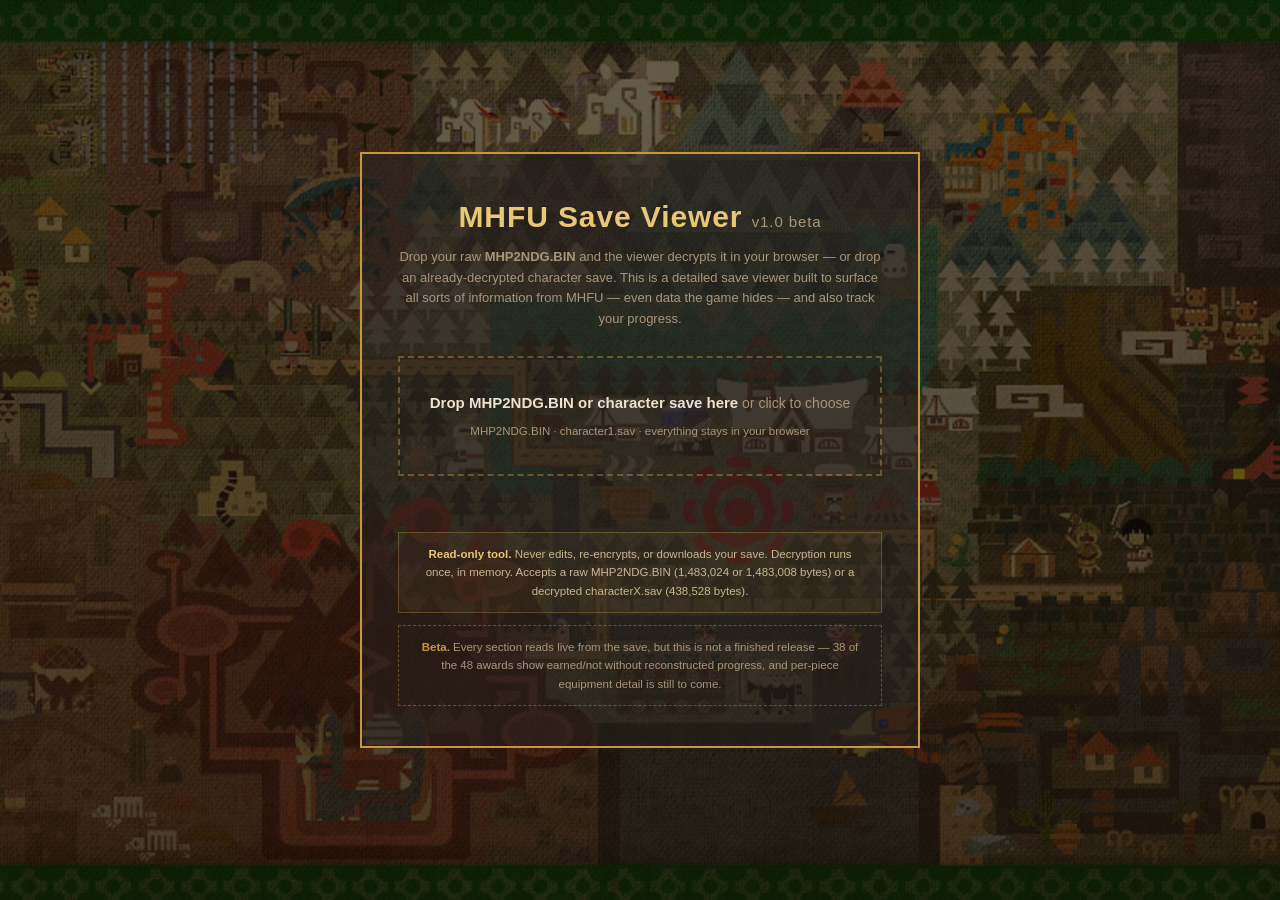
<file: docs/index.html>
<!-- MHFU Save Viewer — v1.0 beta -->
<!DOCTYPE html>
<html lang="en">
<head>
<meta charset="utf-8">
<meta name="viewport" content="width=device-width, initial-scale=1">
<title>MHFU Save Viewer</title>
<link rel="stylesheet" href="styles.css">
</head>
<body>
<div class="bg"></div>
<div class="bg-overlay"></div>

<!-- ============ DROP SCREEN (no save loaded) ============ -->
<div class="drop-screen" id="dropScreen">
  <div class="drop-panel">
    <h1 class="brand-title">MHFU Save Viewer <span class="ver">v1.0 beta</span></h1>
    <p class="sub">Drop your raw <strong>MHP2NDG.BIN</strong> and the viewer decrypts it in
      your browser &mdash; or drop an already-decrypted character save. This is a detailed save viewer built to
      surface all sorts of information from MHFU &mdash; even data the game hides &mdash; and also track your progress.</p>
    <div class="drop" id="drop">
      <p><strong>Drop MHP2NDG.BIN or character save here</strong> <span class="muted">or click to choose</span></p>
      <p class="hint">MHP2NDG.BIN &middot; character1.sav &middot; everything stays in your browser</p>
    </div>
    <input type="file" id="file">
    <div class="status" id="status"></div>
    <div class="beta" style="position: static; text-align: center">
      <strong>Read-only tool.</strong> Never edits, re-encrypts, or downloads your save. Decryption
      runs once, in memory. Accepts a raw MHP2NDG.BIN (1,483,024 or 1,483,008 bytes) or a decrypted
      characterX.sav (438,528 bytes).
    </div>
    <div class="wip" style="text-align: center">
      <strong>Beta.</strong> Every section reads live from the save, but this is not a finished release &mdash;
      38 of the 48 awards show earned/not without reconstructed progress, and per-piece equipment detail is still to come.
    </div>
  </div>
</div>

<!-- ============ LOADING SCREEN (decrypting a dropped BIN) ============ -->
<div class="drop-screen hidden" id="loadingScreen">
  <div class="drop-panel">
    <h1 class="brand-title">Decrypting save&hellip;</h1>
    <div class="spinner" id="spinner"></div>
    <p class="sub" id="loadingMsg">Peeling the PSP layer, then the game layer, then reading your characters.</p>
    <div class="beta"><strong>In-memory only.</strong> Your file never leaves this page.</div>
  </div>
</div>

<!-- ============ CHARACTER PICKER (after a successful decrypt) ============ -->
<div class="drop-screen hidden" id="pickerScreen">
  <div class="drop-panel">
    <h1 class="brand-title">Choose a character</h1>
    <p class="sub">Decrypted successfully <span class="muted">(region: <span id="pickRegion">&mdash;</span>)</span>.
      Pick a save slot to view. Empty slots can&rsquo;t be opened.</p>
    <div class="slot-cards" id="slotCards"></div>
    <div class="status" id="pickStatus"></div>
    <a class="change-save" id="pickBack">Choose a different file</a>
  </div>
</div>

<!-- ============ APP (save loaded) ============ -->
<div class="app hidden" id="app">
  <aside class="sidebar">
    <div class="brand" id="brandHome" title="Return to start screen">MHFU<br>SAVE VIEWER</div>
    <nav class="nav" id="nav">
      <button class="nav-item active" data-section="hunter"><span class="nav-code">HU</span><span class="nav-label">HUNTER</span></button>
      <button class="nav-item" data-section="monsters"><span class="nav-code">MON</span><span class="nav-label">MONSTERS</span></button>
      <button class="nav-item" data-section="quests"><span class="nav-code">QST</span><span class="nav-label">QUESTS</span></button>
      <button class="nav-item" data-section="items"><span class="nav-code">ITM</span><span class="nav-label">ITEMS</span></button>
      <button class="nav-item" data-section="equipment"><span class="nav-code">EQP</span><span class="nav-label">EQUIPMENT</span></button>
      <button class="nav-item" data-section="awards"><span class="nav-code">AWD</span><span class="nav-label">AWARDS-COMPLETION</span></button>
      <button class="nav-item" data-section="advanced"><span class="nav-code">ADV</span><span class="nav-label">ADVANCED</span></button>
    </nav>
    <div class="side-foot">
      <div class="charname" id="charname">&mdash;</div>
      <a class="change-save" id="changeSave">Load a different save</a>
    </div>
  </aside>

  <main class="content" id="content">
    <!-- HUNTER -->
    <section class="section" id="sec-hunter">
      <div class="sec-head"><h2 class="sec-title">Hunter</h2></div>
      <p class="sec-desc">Your hunter profile as stored in the save &mdash; identity, funds, playtime, guild-card greeting,
        weapon usage and Felyne comrades. Read straight from the save; only fully-decoded fields are shown.</p>
      <div class="hunter-grid" id="hunterGrid"></div>
    </section>

    <!-- QUESTS -->
    <section class="section hidden" id="sec-quests">
      <div class="sec-head"><h2 class="sec-title">Quests</h2></div>
      <p class="sec-desc">Quest counts as stored in the save, split by hall and rank. Read straight from the save;
        only fully-decoded fields are shown.</p>
      <div class="hunter-grid" id="questGrid"></div>
    </section>

    <!-- AWARDS-COMPLETION -->
    <section class="section hidden" id="sec-awards">
      <div class="sec-head">
        <h2 class="sec-title">Awards &mdash; Completion</h2>
        <div class="sec-stat" id="awardStat">0 / 48 complete</div>
      </div>
      <p class="sec-desc">All 48 Guild-Card Awards in card order. Every row reads the game&rsquo;s own earned flag from the
        save, so each award shows whether the game considers it earned. Ten of them also reconstruct live progress from the
        underlying data; an award counts as complete when its requirement is met or its earned flag is set.</p>

      <div class="controls">
        <select id="awardFilter" class="select">
          <option value="all">All awards</option>
          <option value="incomplete">Incomplete only</option>
        </select>
      </div>

      <div class="award-list" id="awardList"></div>
    </section>

    <!-- MONSTERS -->
    <section class="section hidden" id="sec-monsters">
      <div class="sec-head">
        <h2 class="sec-title">Monster List</h2>
        <div class="sec-stat" id="crownStat"><div>0 / 0 crowns recorded</div></div>
      </div>
      <p class="sec-desc">Every monster in in-game Monster List order, subspecies listed beneath their family.
        Card values are your recorded sizes. Min/Max game are the family&rsquo;s absolute range (min in red, max in blue).</p>

      <button type="button" class="from-award hidden" id="fromAward"></button>

      <div class="controls">
        <input type="text" id="search" class="search" placeholder="Search monster name...">
        <select id="filterMode" class="select">
          <option value="all">All Monsters</option>
          <option value="crown" selected>Crown monsters only</option>
          <option value="captured">Captured</option>
          <option value="sub">Subspecies only</option>
          <option value="rsr">Rare Species Report</option>
        </select>
        <label class="ctl"><input type="checkbox" id="showSize" checked> Size &amp; crown columns</label>
      </div>

      <div class="legend">
        <span class="badge sc">small crown</span>
        <span class="badge bc">big crown</span>
        <span class="badge minsz">min size</span>
        <span class="badge maxsz">max size</span>
      </div>

      <div class="frame">
        <div class="table-scroll" id="tableScroll">
          <table class="montbl mode-crown" id="montbl">
            <thead><tr>
              <th>#</th><th>Monster</th>
              <th class="num">Slain</th><th class="num">Captured</th><th class="num c-total">Total</th>
              <th class="num szcol">Card smallest</th><th class="num szcol">Card biggest</th>
              <th class="num szcol">Min game</th><th class="num szcol">Max game</th>
              <th class="szcol">Crowns</th>
              <th class="c-capchk">Caught</th>
              <th class="c-huntchk"></th>
            </tr></thead>
            <tbody id="tbody"></tbody>
          </table>
        </div>
      </div>
    </section>

    <!-- ITEMS -->
    <section class="section hidden" id="sec-items">
      <div class="sec-head">
        <h2 class="sec-title">Items</h2>
        <div class="sec-stat" id="itemStat"></div>
      </div>
      <p class="sec-desc">Every item slot as stored in the save, in on-screen order &mdash; the 1000-slot item box
        (10 pages of 100) and the 24-slot pouch (3 pages of 8), plus a tracker for holding every obtainable item at 99. Slots are not packed, so occupied slots can sit after
        empty ones; both lists walk every slot. More than 99 of an item means more than one slot, so counts are shown
        per slot rather than totalled.</p>

      <div class="controls">
        <input type="text" id="itemSearch" class="search" placeholder="Search item name or id...">
        <select id="itemNameSet" class="select"></select>
      </div>

      <div class="item-block">
        <button type="button" class="item-toggle" id="boxToggle" aria-expanded="false">
          <span class="tw">&#9656;</span> Item Box &mdash; 1000 slots <span class="item-sub" id="boxSub"></span>
        </button>
        <div class="frame hidden" id="boxFrame">
          <div class="sort-bar">
            <label class="sort-label" for="boxSort">Sort</label>
            <select id="boxSort" class="select">
              <option value="slot">Slot order</option>
              <option value="nameAsc">Name A&ndash;Z</option>
              <option value="nameDesc">Name Z&ndash;A</option>
              <option value="amtDesc">Count high&ndash;low</option>
              <option value="amtAsc">Count low&ndash;high</option>
            </select>
            <button type="button" class="sort-reset" id="boxSortReset" title="Reset to slot order">&#8635;</button>
          </div>
          <div class="table-scroll" id="boxScroll">
            <table class="montbl itemtbl">
              <thead><tr><th class="num">Slot</th><th class="num">ID</th><th>Item</th><th class="num">Count</th><th class="chkcol">99+</th></tr></thead>
              <tbody id="boxBody"></tbody>
            </table>
          </div>
        </div>
      </div>

      <div class="item-block">
        <button type="button" class="item-toggle" id="pouchToggle" aria-expanded="false">
          <span class="tw">&#9656;</span> Item Pouch &mdash; 24 slots <span class="item-sub" id="pouchSub"></span>
        </button>
        <div class="frame hidden" id="pouchFrame">
          <div class="sort-bar">
            <label class="sort-label" for="pouchSort">Sort</label>
            <select id="pouchSort" class="select">
              <option value="slot">Slot order</option>
              <option value="nameAsc">Name A&ndash;Z</option>
              <option value="nameDesc">Name Z&ndash;A</option>
              <option value="amtDesc">Count high&ndash;low</option>
              <option value="amtAsc">Count low&ndash;high</option>
            </select>
            <button type="button" class="sort-reset" id="pouchSortReset" title="Reset to slot order">&#8635;</button>
          </div>
          <div class="table-scroll" id="pouchScroll">
            <table class="montbl itemtbl">
              <thead><tr><th class="num">Slot</th><th class="num">ID</th><th>Item</th><th class="num">Count</th></tr></thead>
              <tbody id="pouchBody"></tbody>
            </table>
          </div>
        </div>
      </div>

      <div class="item-block">
        <button type="button" class="item-toggle" id="trackToggle" aria-expanded="false">
          <span class="tw">&#9656;</span> Every item at 99 &mdash; tracker <span class="item-sub" id="trackSub"></span>
        </button>
        <div class="frame hidden" id="trackFrame">
          <div class="track-controls">
            <select id="trackFilter" class="select">
              <option value="all">All obtainable items</option>
              <option value="missing">Missing only (under 99)</option>
              <option value="grind">Grindable items</option>
              <option value="grindMissing" selected>Grindable &mdash; missing only</option>
            </select>
            <label class="ctl"><input type="checkbox" id="trackHideDeco" checked> Hide decorations</label>
            <label class="ctl"><input type="checkbox" id="trackHideLowRar" checked> Hide buyable / tradeable</label>
            <label class="sort-label" for="trackSort">Sort</label>
            <select id="trackSort" class="select">
              <option value="slot">Catalogue order</option>
              <option value="nameAsc">Name A&ndash;Z</option>
              <option value="nameDesc">Name Z&ndash;A</option>
              <option value="amtDesc">Amount held high&ndash;low</option>
              <option value="amtAsc">Amount held low&ndash;high</option>
            </select>
            <button type="button" class="sort-reset" id="trackSortReset" title="Reset to catalogue order">&#8635;</button>
          </div>
          <div class="track-help">
            <details class="help-item">
              <summary><span class="tw">&#9656;</span> What is this tracker for?</summary>
              <p>This tracker is designed for players that want to get every x99-able item to 99, which means 1020
                of the game's 1025 storable items.</p>
            </details>
            <details class="help-item">
              <summary><span class="tw">&#9656;</span> What is a Grindable Item?</summary>
              <p>A Grindable item is one you must personally work to acquire. It excludes items that can be mass
                purchased with Zenny or Pokke Points and anything you can craft from purchasable parts, instead they
                have to come from quest rewards, gathering, carving, part breaks, monster drops, Pokke Farm, Trenya,
                Veggie Elder, cookable or craftable, but from farmed ingredients.</p>
            </details>
          </div>
          <div class="table-scroll" id="trackScroll">
            <table class="montbl itemtbl">
              <thead><tr><th class="num">ID</th><th class="num">Rar</th><th>Item</th><th class="num">Amount held</th><th class="chkcol">99+</th></tr></thead>
              <tbody id="trackBody"></tbody>
            </table>
          </div>
        </div>
      </div>
    </section>

    <!-- ADVANCED -->
    <section class="section hidden" id="sec-advanced">
      <div class="sec-head"><h2 class="sec-title">Advanced</h2></div>
      <p class="sec-desc">This is a full list of the offset map used for the Monster List &mdash; each of the 90 internal
        save array slots with its raw offsets and live values. For debugging, hex editing and offset finding; not needed
        for normal use.</p>
      <div class="frame frame-pad">
        <label class="ctl"><input type="checkbox" id="showSlots"> Show all 90 internal array slots</label>
        <div class="adv-scroll hidden" id="advScroll">
          <table class="slottbl">
            <thead><tr>
              <th class="num">ID</th><th>Monster / slot</th>
              <th class="num">Captured@</th><th class="num">Largest@</th>
              <th class="num">Smallest@</th><th class="num">Slain@</th>
            </tr></thead>
            <tbody id="advBody"></tbody>
          </table>
        </div>
      </div>

      <div class="frame frame-pad" style="margin-top:14px;">
        <h3 class="adv-h3">Quest counts &mdash; internal byte order</h3>
        <p class="sec-desc" style="margin-bottom:12px;">The quest counters are stored at consecutive offsets starting at 0x672D8,
          in save order (which differs from the on-screen order). This maps each array slot to its raw offset, byte width,
          the category it holds, and its live value (quests cleared in that category).</p>
        <label class="ctl"><input type="checkbox" id="showQstAdv"> Show quest counts internal byte order</label>
        <div class="adv-scroll hidden" id="advQstScroll" style="max-height:none;">
          <table class="slottbl">
            <thead><tr>
              <th class="num">Array idx</th><th class="num">Offset</th><th class="num">Width</th><th>Category</th><th class="num">Quests</th>
            </tr></thead>
            <tbody id="advQstBody"></tbody>
          </table>
        </div>
      </div>

      <div class="frame frame-pad" style="margin-top:14px;">
        <h3 class="adv-h3">Weapon usage &mdash; internal byte order</h3>
        <p class="sec-desc" style="margin-bottom:12px;">The weapon-usage array at 0x678E0 (11 &times; u16) is stored in an
          internal weapon order that differs from the on-screen bar order. This maps each array slot to its raw offset,
          the weapon it holds, and its live value (quests cleared with that weapon).</p>
        <label class="ctl"><input type="checkbox" id="showWpnAdv"> Show weapon usage internal byte order</label>
        <div class="adv-scroll hidden" id="advWpnScroll" style="max-height:none;">
          <table class="slottbl">
            <thead><tr>
              <th class="num">Array idx</th><th class="num">Offset</th><th>Weapon</th><th class="num">Quests</th>
            </tr></thead>
            <tbody id="advWpnBody"></tbody>
          </table>
        </div>
      </div>
    </section>

    <!-- EQUIPMENT -->
    <section class="section hidden" id="sec-equip">
      <div class="sec-head">
        <h2 class="sec-title">Equipment</h2>
        <div class="sec-stat" id="equipStat"></div>
      </div>
      <p class="sec-desc">Every slot of the 1000-slot equipment box, in slot order. Each record stores its category
        and item id; name, class, rarity, attack and the G-weapon / rarity-9&ndash;10 flags come from the equipment
        table. Attack is a weapon value &mdash; the table carries no defence figures for armour, so those rows show a
        dash. Per-piece detail &mdash; decorations, sharpness, skills, upgrade path &mdash; is coming in a later pass.</p>

      <div class="controls">
        <input type="text" id="equipSearch" class="search" placeholder="Search equipment name or id...">
        <select id="equipCat" class="select">
          <option value="all">All categories</option>
          <option value="5">Blademaster weapons</option>
          <option value="6">Gunner weapons</option>
          <option value="1">Helmets</option>
          <option value="2">Plates</option>
          <option value="3">Gauntlets</option>
          <option value="4">Waists</option>
          <option value="0">Leggings</option>
        </select>
      </div>
      <div class="slot-chips" id="equipChips"></div>

      <div class="frame">
        <div class="table-scroll" id="equipScroll">
          <table class="montbl itemtbl eqtbl">
            <thead><tr>
              <th class="num">Slot</th><th>Category</th><th class="num">ID</th><th>Name</th><th>Class</th>
              <th class="num">Rar</th><th class="num">Attack</th><th class="chkcol">G</th>
            </tr></thead>
            <tbody id="equipBody"></tbody>
          </table>
        </div>
      </div>
    </section>
  </main>
</div>

<!-- embedded SaveTools decryptor: MUST load before app.js -->
<script src="decryptor.js"></script>
<script src="item_data_fallback.js"></script>
<script src="equipment_data_fallback.js"></script>
<script src="app.js"></script>
</body>
</html>
</file>
<file: docs/styles.css>
/*MHFU Save Viewer — v1.0 beta*/
:root {
  --bg: #140d0a;
  --accent: #c9963c;
  --accent-soft: rgba(202,161,83,.4);
  --panel: rgba(20,13,10,.5);
  --txt: #ede2cf;
  --muted: #a8967a;
  --dead: #6b5c48;
  --red: #d9645a;
  --blue: #8fc2e8;
  --green: #7fbf6a;
  --border-line: rgba(202,161,83,.15);
}
* { box-sizing: border-box; }
html, body { height: 100%; }
body {
  margin: 0;
  background: var(--bg);
  color: var(--txt);
  font: 14px/1.5 'Trebuchet MS', 'Segoe UI', sans-serif;
  min-height: 100vh;
  overflow-y: auto;
}
a { color: #e8c876; text-decoration: none; cursor: pointer; }
a:hover { color: #f3d998; }
.hidden { display: none !important; }
.muted { color: var(--muted); }
.num { font-variant-numeric: tabular-nums; }

/* background */
.bg {
  position: fixed; inset: 0; z-index: 0;
  background: url("images/mhfu-background.webp") center/cover no-repeat;
  opacity: .5;
}
.bg-overlay {
  position: fixed; inset: 0; z-index: 0; pointer-events: none;
  background: linear-gradient(180deg, rgba(20,13,10,.25), rgba(20,13,10,.45));
}

/* headings use bold Verdana */
.brand-title, .brand, .sec-title {
  font-family: Verdana, sans-serif; font-weight: 700; color: #e8c876;
}

/* scrollbars */
* { scrollbar-width: thin; scrollbar-color: rgba(202,161,83,.45) var(--bg); }
::-webkit-scrollbar { width: 10px; height: 10px; }
::-webkit-scrollbar-track { background: var(--bg); }
::-webkit-scrollbar-thumb { background: rgba(202,161,83,.35); border-radius: 5px; }

/* ============ DROP SCREEN ============ */
.drop-screen {
  position: relative; z-index: 1;
  min-height: 100vh; display: flex; align-items: center; justify-content: center; padding: 24px;
}
.drop-panel {
  background: rgba(39, 34, 32, 0.5); border: 2px solid var(--accent);
  max-width: 560px; width: 100%; padding: 40px 36px; text-align: center;
}
.brand-title { font-size: 30px; letter-spacing: .03em; margin: 0 0 8px; }
.ver { color: var(--muted); font-size: 15px; font-weight: 400; font-family: 'Trebuchet MS', sans-serif; }
.sub { color: var(--muted); font-size: 13px; margin: 0 0 26px; line-height: 1.6; }
.drop {
  border: 2px dashed var(--accent-soft); padding: 34px 20px; cursor: pointer;
  transition: border-color .15s, background .15s;
}
.drop:hover, .drop.hover { border-color: var(--accent); background: rgba(202,161,83,.08); }
.drop p { margin: 0; }
.drop strong { color: var(--txt); font-size: 15px; }
.hint { font-size: 11.5px; color: var(--muted); margin-top: 8px !important; }
input[type=file] { display: none; }
.status { margin-top: 16px; font-size: 12.5px; min-height: 18px; color: var(--muted); }
.status.ok { color: var(--green); }
.status.bad { color: var(--red); }
.beta {
  margin-top: 22px; padding: 12px 14px; border: 1px solid rgba(202,161,83,.3);
  background: rgba(202,161,83,.06); font-size: 11.5px; color: #c9b791; line-height: 1.6; text-align: left;
}
.beta strong { color: #e8c876; }
.wip {
  margin-top: 12px; padding: 12px 14px; border: 1px dashed var(--accent-soft);
  background: transparent; font-size: 11.5px; color: var(--muted); line-height: 1.6; text-align: left;
}
.wip strong { color: var(--accent); }

/* ============ DECRYPT: LOADING SPINNER + SLOT PICKER ============ */
.spinner {
  width: 46px; height: 46px; margin: 8px auto 22px;
  border: 4px solid rgba(202,161,83,.2); border-top-color: var(--accent);
  border-radius: 50%; animation: mhfu-spin 0.9s linear infinite;
}
@keyframes mhfu-spin { to { transform: rotate(360deg); } }

.slot-cards { display: flex; flex-direction: column; gap: 12px; margin: 8px 0 6px; }
.slot-card {
  display: flex; align-items: center; gap: 16px; width: 100%;
  padding: 16px 18px; cursor: pointer; text-align: left;
  background: rgba(202,161,83,.06); color: var(--txt);
  border: 2px solid var(--accent-soft);
  font-family: inherit; transition: border-color .15s, background .15s;
}
.slot-card:hover:not(:disabled) { border-color: var(--accent); background: rgba(202,161,83,.14); }
.slot-card .slot-num {
  flex: 0 0 34px; height: 34px; display: flex; align-items: center; justify-content: center;
  border: 2px solid var(--accent); color: var(--accent); font-size: 16px; font-weight: 700;
}
.slot-card .slot-name { font-size: 16px; letter-spacing: .02em; }
.slot-card.empty { cursor: default; opacity: .45; background: transparent; border-style: dashed; }
.slot-card.empty .slot-num { border-color: var(--dead); color: var(--dead); }
.slot-card.empty .slot-name { color: var(--muted); font-style: italic; }

/* ============ APP LAYOUT ============ */
.app {
  position: relative; z-index: 1;
  display: flex; gap: 14px; margin: 14px; height: calc(100vh - 28px);
}
.sidebar {
  width: 210px; flex-shrink: 0; background: var(--panel); border: 2px solid var(--accent);
  padding: 26px 14px; display: flex; flex-direction: column;
}
.brand { font-size: 14px; letter-spacing: .05em; line-height: 1.4; margin-bottom: 24px; padding: 0 8px; cursor: pointer; }
.brand:hover { color: #f3d998; }

.nav { display: flex; flex-direction: column; }
.nav-item {
  display: flex; flex-direction: column; align-items: center; gap: 8px;
  padding: 12px 10px; margin-bottom: 6px; border: 1px solid transparent; background: transparent;
  cursor: pointer; font: inherit;
}
.nav-item:hover { background: rgba(202,161,83,.1); }
.nav-item.active { padding: 16px 10px; border-color: var(--accent); background: rgba(202,161,83,.08); }
.nav-code {
  width: 34px; height: 34px; display: flex; align-items: center; justify-content: center;
  border: 1px solid var(--accent-soft); border-radius: 3px; font-size: 10px; letter-spacing: .02em; color: var(--muted);
}
.nav-item.active .nav-code { border-color: var(--accent); color: var(--accent); }
.nav-label { font-size: 11px; letter-spacing: .08em; color: var(--muted); font-weight: 600; }
.nav-item.active .nav-label { color: var(--txt); }

.side-foot { margin-top: auto; padding-top: 16px; border-top: 1px solid rgba(202,161,83,.2); }
.charname { font-size: 10.5px; color: var(--muted); margin-bottom: 8px; }
.change-save { font-size: 11.5px; color: #c9a24a; }

.content {
  flex: 1; padding: 32px 40px; overflow: auto; border: 2px solid var(--accent);
  background: var(--panel); cursor: grab;
}

/* ============ SECTIONS ============ */
.sec-head { display: flex; justify-content: space-between; align-items: baseline; margin-bottom: 6px; flex-wrap: wrap; gap: 8px; }
.sec-title { font-size: 24px; margin: 0; }
.sec-stat { font-size: 12.5px; color: var(--muted); white-space: nowrap; flex-shrink: 0; }
.sec-desc { color: var(--muted); font-size: 12px; margin: 0 0 18px; line-height: 1.6; max-width: 780px; }

.controls { display: flex; gap: 10px; align-items: center; flex-wrap: wrap; margin-bottom: 14px; }
.search {
  flex: 1; min-width: 200px; background: rgba(13,9,7,.6); color: var(--txt);
  border: 1px solid var(--accent-soft); border-radius: 3px; padding: 8px 11px; font: inherit; font-size: 13px;
}
.select {
  background: rgba(13,9,7,.6); color: var(--txt); border: 1px solid var(--accent-soft);
  border-radius: 3px; padding: 8px 11px; font: inherit; font-size: 12.5px;
}
.ctl { display: inline-flex; align-items: center; gap: 6px; color: var(--muted); font-size: 12px; white-space: nowrap; }
.ctl input[type=checkbox] { accent-color: var(--accent); }

.legend { display: flex; gap: 8px; flex-wrap: wrap; margin-bottom: 16px; }

.frame { position: relative; border: 2px solid var(--accent); overflow: hidden; }
.frame-pad { padding: 16px 20px; }

/* ============ MONSTER TABLE ============ */
.table-scroll { overflow: auto; max-height: 60vh; cursor: grab; }
.montbl { border-collapse: collapse; font-size: 12.5px; }
.montbl th, .montbl td {
  padding: 9px 1ch; border-bottom: 1px solid var(--border-line); white-space: nowrap;
}
.montbl th {
  text-align: center; color: var(--muted); font-size: 10px; text-transform: uppercase;
  letter-spacing: .04em; background: rgba(202,161,83,.08); font-weight: 600;
  position: sticky; top: 0; z-index: 3;
}
/* opaque backing so rows don't show through the sticky header */
.montbl thead th::before {
  content: ""; position: absolute; inset: 0; z-index: -1;
  background: var(--bg); box-shadow: inset 0 0 0 100px rgba(202,161,83,.08);
  border-bottom: 1px solid var(--accent-soft);
}
.montbl th:nth-child(1), .montbl th:nth-child(2) { text-align: center; }
.montbl th.szcol:last-of-type { text-align: center; }
.montbl th.c-capchk { text-align: center; }
.montbl td { text-align: right; font-variant-numeric: tabular-nums; }
.montbl td.cardno { text-align: left; color: var(--muted); }
.montbl td.mname { text-align: left; padding-left: 1ch; font-weight: 700; color: var(--txt); }
.montbl td.mname.sub { font-weight: 500; color: var(--muted); }
.montbl td.crowncell { text-align: left; }
.montbl td.caughtcell { text-align: center; }
.montbl tr.subrow td { background: rgba(255,255,255,.012); }

.subcount { color: var(--muted); font-weight: 400; font-size: 11px; margin-left: 6px; }
.fhunt {
  color: var(--muted); font-weight: 400; font-size: 10.5px; margin-left: 8px;
  background: rgba(154,162,175,.12); border-radius: 3px; padding: 1px 7px; white-space: nowrap;
}

.dash { color: var(--dead); }
.szval { color: var(--txt); }
.szval.na { color: var(--muted); }
.szmin { color: var(--red); font-weight: 700; }
.szmax { color: var(--blue); font-weight: 700; }

.caught-yes { color: var(--green); font-weight: 700; }
.caught-no { color: var(--red); font-weight: 700; }

/* column visibility */
.montbl.hide-size .szcol, .montbl.hide-size .c-total { display: none; }
.montbl.mode-captured .szcol, .montbl.mode-captured .c-total { display: none; }
.montbl:not(.mode-captured) .c-capchk { display: none; }

/* badges */
.badge {
  display: inline-block; padding: 2px 9px; border-radius: 2px; font-size: 10px; font-weight: 700;
  letter-spacing: .03em; white-space: nowrap; margin-right: 4px;
}
.badge.sc { background: rgba(202,161,83,.18); color: var(--red); }
.badge.bc { background: rgba(202,161,83,.18); color: var(--blue); }
.badge.minsz { background: var(--red); color: var(--bg); }
.badge.maxsz { background: var(--blue); color: var(--bg); }
.badge.norec { background: rgba(168,150,122,.15); color: var(--muted); }
.crowncell .dash { color: var(--dead); }

/* subspecies size-tag info bubble */
.badge.has-tip { position: relative; overflow: visible; }
.sub-tip {
  position: relative; display: inline-block; margin-left: 4px; padding: 0; cursor: pointer;
  width: 13px; height: 13px; line-height: 12px; vertical-align: top;
  transform: translateY(-5px); border: 1px solid rgba(0,0,0,.4); border-radius: 50%;
  background: rgba(0,0,0,.28); color: inherit; font: 700 9px/12px Verdana, sans-serif;
  text-align: center;
}
/* the note is a body-level fixed popup (see .sub-tip-pop); the dot only toggles it */
.sub-tip.open { background: var(--accent); color: #140d0a; }
.sub-tip-pop {
  position: fixed; z-index: 999; max-width: 210px; white-space: normal; text-align: left;
  background: var(--bg); color: var(--txt); border: 1px solid var(--accent); border-radius: 8px;
  padding: 7px 10px; box-shadow: 0 4px 14px rgba(0,0,0,.6);
  font: 600 10px/1.4 'Trebuchet MS', 'Segoe UI', sans-serif; letter-spacing: 0;
}
.sub-tip-pop.hidden { display: none; }

/* ============ ADVANCED SLOT TABLE ============ */
.adv-scroll { overflow: auto; max-height: 60vh; margin-top: 12px; cursor: grab; }
.slottbl { min-width: 640px; width: 100%; border-collapse: collapse; font-size: 11.5px; }
.slottbl th, .slottbl td { padding: 6px 9px; border-bottom: 1px solid rgba(202,161,83,.1); }
.slottbl th { text-align: left; color: var(--muted); }
.slottbl th.num, .slottbl td.num { text-align: right; }
.slottbl tr.slot-dead td { color: var(--dead); font-style: italic; }

/* ============ PLACEHOLDER ============ */
.ph-panel { max-width: 600px; }
.ph-text { color: var(--muted); font-size: 13px; font-style: italic; line-height: 1.6; margin: 0; }

/* ============ AWARDS / COMPLETION ============ */
.award-list { display: flex; flex-direction: column; gap: 12px; max-width: 900px; }
.award-row {
  display: grid; grid-template-columns: minmax(200px, 1fr) minmax(240px, 360px);
  gap: 20px; align-items: center;
  border: 2px solid var(--accent); background: rgba(20,13,10,.35); padding: 14px 18px;
}
.award-row.done { border-color: rgba(127,191,106,.55); }
.award-row.pending { border-style: dashed; border-color: var(--accent-soft); opacity: .8; }
.award-name { font-family: Verdana, sans-serif; font-weight: 700; color: #e8c876; font-size: 15px; }
.award-req { color: var(--muted); font-size: 12px; margin-top: 4px; line-height: 1.5; }
.award-prog { display: flex; flex-direction: column; gap: 8px; }
.pbar {
  position: relative; height: 26px; overflow: hidden;
  border: 1px solid var(--accent-soft); background: rgba(13,9,7,.6);
}
.pbar-fill { position: absolute; inset: 0 auto 0 0; background: var(--accent-soft); transition: width .3s; }
.pbar.full .pbar-fill { background: rgba(127,191,106,.4); }
.pbar-label {
  position: absolute; inset: 0; display: flex; align-items: center; justify-content: center;
  font-size: 12px; font-weight: 700; color: var(--txt); letter-spacing: .02em;
  font-variant-numeric: tabular-nums; text-shadow: 0 1px 2px rgba(0,0,0,.6);
}
.award-pending { color: var(--muted); font-size: 12px; font-style: italic; text-align: center; }
.slot-chips { display: flex; flex-wrap: wrap; gap: 6px; }
.slot-chip {
  font-size: 10.5px; color: var(--muted); letter-spacing: .02em;
  border: 1px solid var(--border-line); padding: 3px 7px;
}
.slot-chip b { color: var(--red); font-variant-numeric: tabular-nums; }
.slot-chip.ok { border-color: rgba(127,191,106,.4); color: var(--txt); }
.slot-chip.ok b { color: var(--green); }
@media (max-width: 720px) {
  .award-row { grid-template-columns: 1fr; gap: 12px; }
}

/* ============ HUNTER DASHBOARD ============ */
.hunter-grid {
  display: grid; grid-template-columns: repeat(2, minmax(0, 1fr));
  gap: 14px; align-items: stretch;
}
.hcard { border: 2px solid var(--accent); background: rgba(20,13,10,.35); padding: 16px 18px; }
.hcard.span2 { grid-column: span 2; }
@media (max-width: 720px) {
  .hunter-grid { grid-template-columns: 1fr; }
  .hcard.span2 { grid-column: span 1; }
}
.hcard h3 {
  display: flex; justify-content: space-between; align-items: baseline; gap: 10px;
  font-family: Verdana, sans-serif; font-weight: 700; color: #e8c876;
  font-size: 12px; letter-spacing: .07em; text-transform: uppercase;
  margin: 0 0 12px; padding-bottom: 10px; border-bottom: 1px solid rgba(202,161,83,.2);
}
.hcard-note { font-family: 'Trebuchet MS', sans-serif; font-weight: 400; text-transform: none; letter-spacing: 0; color: var(--muted); font-size: 11px; }

.hunter-name { font-family: Verdana, sans-serif; font-weight: 700; color: #e8c876; font-size: 22px; letter-spacing: .02em; }

.stat { display: flex; justify-content: space-between; align-items: baseline; gap: 12px; padding: 7px 0; border-bottom: 1px solid var(--border-line); }
.stat:last-child { border-bottom: none; }
.stat .k { color: var(--muted); font-size: 12px; }
.stat .v { color: var(--txt); font-weight: 700; font-size: 14px; font-variant-numeric: tabular-nums; white-space: nowrap; }
.stat.total { border-top: 2px solid rgba(202,161,83,.3); margin-top: 4px; padding-top: 10px; }
.stat.total .k { color: var(--txt); font-weight: 700; }
.stat.total .v { color: var(--accent); font-size: 15px; }

.greeting { color: var(--txt); font-size: 15px; font-style: italic; line-height: 1.7; margin: 0; text-wrap: pretty; }

/* weapon usage bars */
.wbars { display: flex; flex-direction: column; gap: 8px; }
.wbar-row { display: grid; grid-template-columns: 118px 1fr 58px; align-items: center; gap: 12px; }
.wbar-name { font-size: 12px; color: var(--txt); white-space: nowrap; }
.wbar-track { height: 14px; background: rgba(202,161,83,.08); border: 1px solid var(--border-line); }
.wbar-fill { height: 100%; background: rgba(202,161,83,.5); transition: width .3s; }
.wbar-fill.top { background: var(--accent); }
.wbar-val { text-align: right; font-size: 12px; color: var(--txt); font-variant-numeric: tabular-nums; }

/* felyne table reuses .slottbl; wrapper allows horizontal scroll if narrow */
.htbl-wrap { overflow-x: auto; }
.htbl { min-width: 0; }
.htbl td, .htbl th { white-space: nowrap; }

/* advanced sub-heading */
.adv-h3 { font-family: Verdana, sans-serif; font-weight: 700; color: #e8c876; font-size: 14px; margin: 0 0 6px; }
/* ---- v0.9: awards links, earned-vs-reconstructed note, new monster views ---- */
.award-info { display: flex; flex-direction: column; align-items: flex-start; }
.award-link {
  margin-top: 9px; background: none; border: 0; padding: 0; font: inherit;
  font-size: 11.5px; letter-spacing: .02em; color: var(--accent); cursor: pointer;
}
.award-link:hover { color: #f0d79a; text-decoration: underline; }
.award-link.off { color: rgba(202,161,83,.45); cursor: default; }
.award-note { color: var(--muted); font-size: 11px; font-style: italic; line-height: 1.5; }
.award-row.done.pending { border-color: rgba(127,191,106,.55); opacity: 1; }
.sec-stat div + div { margin-top: 3px; }
.from-award {
  display: inline-block; margin-bottom: 12px; cursor: pointer;
  background: rgba(20,13,10,.5); border: 1px solid var(--accent-soft);
  color: var(--accent); font: inherit; font-size: 11.5px; letter-spacing: .02em; padding: 5px 10px;
}
.from-award:hover { border-color: var(--accent); color: #f0d79a; }
.montbl.mode-rsr .szcol { display: none; }
.montbl:not(.mode-rsr) .c-huntchk { display: none; }

/* ---- v1.0: items tab (box + pouch) ---- */
.item-block { margin-bottom: 18px; }
.item-toggle {
  display: flex; align-items: baseline; gap: 8px; width: 100%; cursor: pointer; text-align: left;
  background: rgba(20,13,10,.5); border: 1px solid var(--accent-soft); border-bottom: none;
  color: var(--accent); font: inherit; font-size: 13px; letter-spacing: .03em; padding: 9px 12px;
}
.item-toggle:hover { border-color: var(--accent); color: #f0d79a; }
.item-toggle .tw { font-size: 11px; color: var(--accent); }
.item-toggle .item-sub { margin-left: auto; color: var(--muted); font-size: 11.5px; letter-spacing: 0; }
.itemtbl { width: 100%; }
.itemtbl td.iname { text-align: left; padding-left: 1ch; white-space: normal; }
.itemtbl td.idcol { color: var(--muted); font-size: 11.5px; }
.itemtbl th:nth-child(3) { text-align: left; padding-left: 1ch; }
.itemtbl tr.item-empty td { color: var(--dead); font-style: italic; }
.itemtbl tr.item-page td {
  background: rgba(202,161,83,.08); color: var(--accent); font-size: 10.5px; text-transform: uppercase;
  letter-spacing: .06em; text-align: left; padding-left: 1ch;
}
.itemtbl tr.item-page .item-page-range { color: var(--muted); text-transform: none; letter-spacing: 0; margin-left: 10px; }
.badge.tag { background: rgba(202,161,83,.16); color: var(--muted); font-weight: 600; }
.item-inf { color: var(--blue); font-weight: 700; }
.item-bad { color: var(--red); font-weight: 700; }

/* ---- items: 99+ column and x99 tracker ---- */
.itemtbl th.chkcol { text-align: center; }
.itemtbl td.chkcell { text-align: center; }
.itemtbl tr.track-none td { color: var(--dead); }
.itemtbl tr.track-none td.iname { color: var(--muted); }
.item-note { color: var(--muted); font-size: 11px; margin-left: 6px; }
.track-controls {
  display: flex; gap: 12px; align-items: center; flex-wrap: wrap;
  padding: 10px 12px; border-bottom: 1px solid var(--accent-soft);
}

.itemtbl td.rarcol { color: var(--muted); font-size: 11.5px; }

/* ---- equipment box listing ---- */
.eqtbl td.ecat, .eqtbl td.ecls { text-align: left; padding-left: 1ch; color: var(--muted); font-size: 11.5px; }
.eqtbl th:nth-child(2), .eqtbl th:nth-child(4), .eqtbl th:nth-child(5) { text-align: left; padding-left: 1ch; }
#equipChips { display: flex; flex-wrap: wrap; gap: 6px; margin: 0 0 12px; }

/* ---- tracker help: two collapsed explainers above the table ---- */
.track-help { display: flex; flex-direction: column; gap: 2px; padding: 10px 12px; border-bottom: 1px solid var(--accent-soft); }
.help-item > summary {
  cursor: pointer; list-style: none; color: var(--accent); font-size: 12px; letter-spacing: .02em;
  padding: 4px 0; display: flex; align-items: baseline; gap: 7px;
}
.help-item > summary::-webkit-details-marker { display: none; }
.help-item > summary:hover { color: #f0d79a; }
.help-item > summary .tw { font-size: 10px; }
.help-item[open] > summary .tw { transform: rotate(90deg); }
.help-item > summary .tw { display: inline-block; transition: transform .12s ease; }
.help-item > p {
  margin: 0 0 8px 17px; max-width: 78ch; color: var(--muted); font-size: 12px; line-height: 1.55;
  text-wrap: pretty;
}

/* ---- per-section sorter ---- */
.sort-bar { display: flex; align-items: center; gap: 8px; padding: 9px 12px; border-bottom: 1px solid var(--accent-soft); }
.sort-label { color: var(--muted); font-size: 11px; text-transform: uppercase; letter-spacing: .07em; }
.sort-reset {
  cursor: pointer; background: rgba(20,13,10,.5); border: 1px solid var(--accent-soft);
  color: var(--accent); font-size: 13px; line-height: 1; padding: 5px 9px;
}
.sort-reset:hover { border-color: var(--accent); color: #f0d79a; }
</file>
